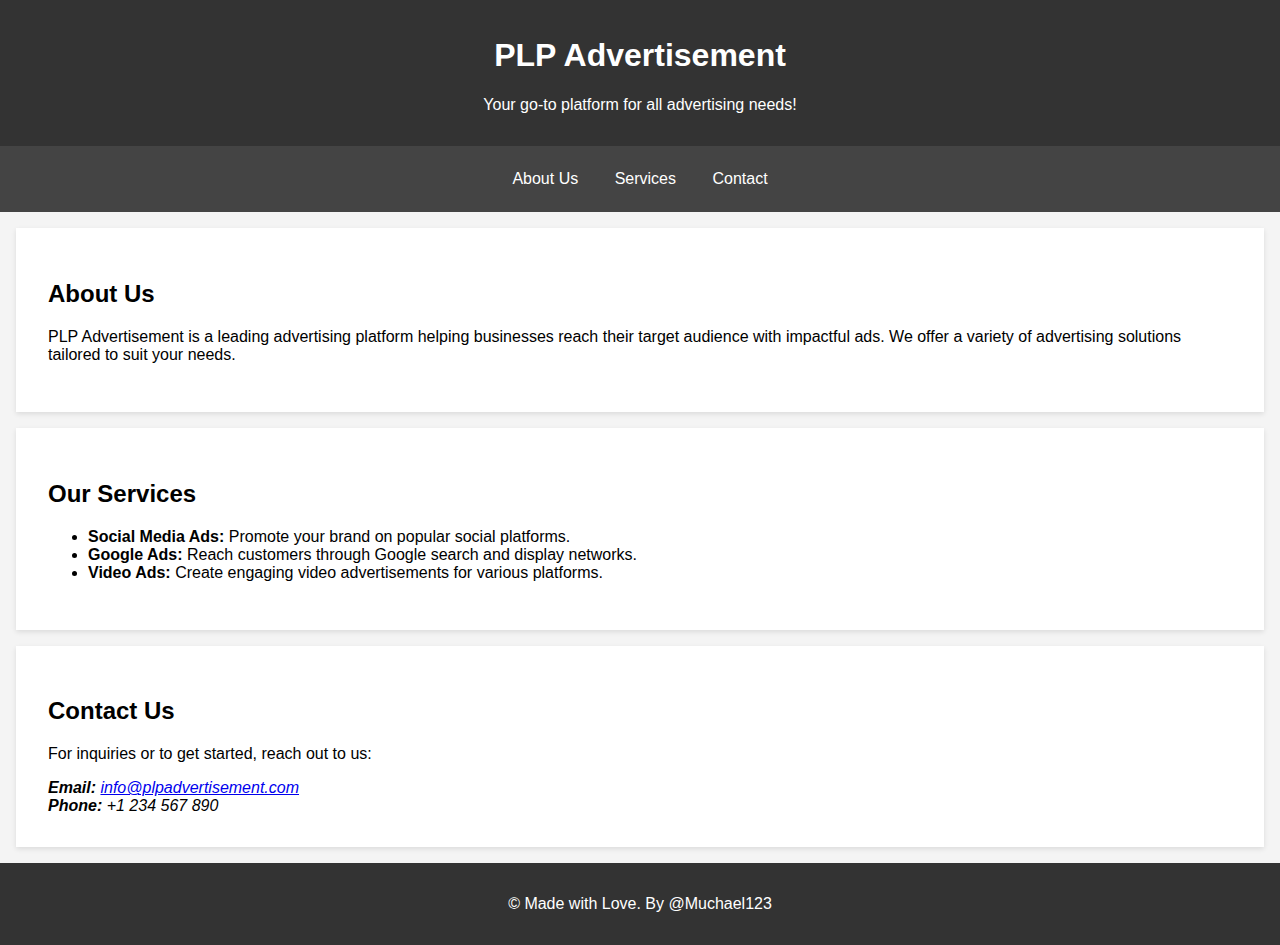
<file: index.html>
<!DOCTYPE html>
<html lang="en">
<head>
  <meta charset="UTF-8">
  <meta name="viewport" content="width=device-width, initial-scale=1.0">
  <meta name="description" content="PLP Advertisement - Your go-to platform for advertisements.">
  <title>PLP Advertisement</title>
  <style>
    body {
      font-family: Arial, sans-serif;
      margin: 0;
      padding: 0;
      background-color: #f4f4f4;
    }
    header {
      background-color: #333;
      color: white;
      text-align: center;
      padding: 1rem;
    }
    nav {
      background-color: #444;
      text-align: center;
      padding: 0.5rem;
    }
    nav a {
      color: white;
      padding: 1rem;
      text-decoration: none;
      display: inline-block;
    }
    nav a:hover {
      background-color: #555;
    }
    section {
      padding: 2rem;
      margin: 1rem;
      background-color: white;
      box-shadow: 0 2px 5px rgba(0, 0, 0, 0.1);
    }
    footer {
      text-align: center;
      padding: 1rem;
      background-color: #333;
      color: white;
    }
  </style>
</head>
<body>

  <header>
    <h1>PLP Advertisement</h1>
    <p>Your go-to platform for all advertising needs!</p>
  </header>

  <nav>
    <a href="#about">About Us</a>
    <a href="#services">Services</a>
    <a href="#contact">Contact</a>
  </nav>

  <section id="about">
    <h2>About Us</h2>
    <p>PLP Advertisement is a leading advertising platform helping businesses reach their target audience with impactful ads. We offer a variety of advertising solutions tailored to suit your needs.</p>
  </section>

  <section id="services">
    <h2>Our Services</h2>
    <ul>
      <li><strong>Social Media Ads:</strong> Promote your brand on popular social platforms.</li>
      <li><strong>Google Ads:</strong> Reach customers through Google search and display networks.</li>
      <li><strong>Video Ads:</strong> Create engaging video advertisements for various platforms.</li>
    </ul>
  </section>

  <section id="contact">
    <h2>Contact Us</h2>
    <p>For inquiries or to get started, reach out to us:</p>
    <address>
      <strong>Email:</strong> <a href="mailto:info@plpadvertisement.com">info@plpadvertisement.com</a><br>
      <strong>Phone:</strong> +1 234 567 890
    </address>
  </section>

  <footer>
    <p>&copy; Made with Love. By @Muchael123</p>
  </footer>

</body>
</html>
</file>
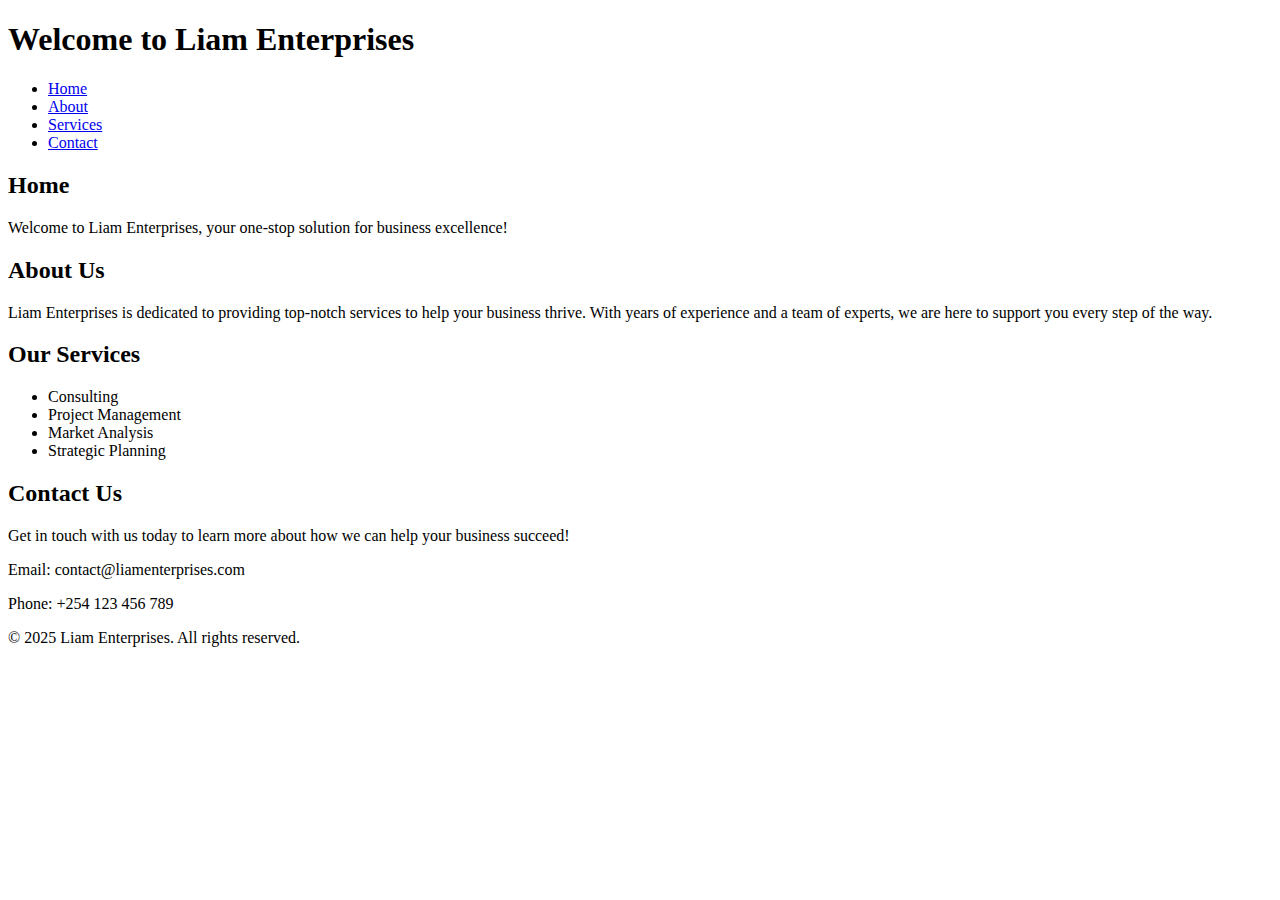
<file: assignment 1.html>
<!DOCTYPE html>
<html lang="en">
<head>
    <meta charset="UTF-8">
    <meta name="viewport" content="width=device-width, initial-scale=1.0">
    <title>Liam Enterprises</title>
</head>
<body>
    <header>
        <h1>Welcome to Liam Enterprises</h1>
        <nav>
            <ul>
                <li><a href="#home">Home</a></li>
                <li><a href="#about">About</a></li>
                <li><a href="#services">Services</a></li>
                <li><a href="#contact">Contact</a></li>
            </ul>
        </nav>
    </header>
    <section id="home">
        <article>
            <h2>Home</h2>
            <p>Welcome to Liam Enterprises, your one-stop solution for business excellence!</p>
        </article>
    </section>
    <section id="about">
        <article>
            <h2>About Us</h2>
            <p>Liam Enterprises is dedicated to providing top-notch services to help your business thrive. With years of experience and a team of experts, we are here to support you every step of the way.</p>
        </article>
    </section>
    <section id="services">
        <article>
            <h2>Our Services</h2>
            <ul>
                <li>Consulting</li>
                <li>Project Management</li>
                <li>Market Analysis</li>
                <li>Strategic Planning</li>
            </ul>
        </article>
    </section>
    <section id="contact">
        <article>
            <h2>Contact Us</h2>
            <p>Get in touch with us today to learn more about how we can help your business succeed!</p>
            <p>Email: contact@liamenterprises.com</p>
            <p>Phone: +254 123 456 789</p>
        </article>
    </section>
    <footer>
        <p>&copy; 2025 Liam Enterprises. All rights reserved.</p>
    </footer>
</body>
</html>
</file>
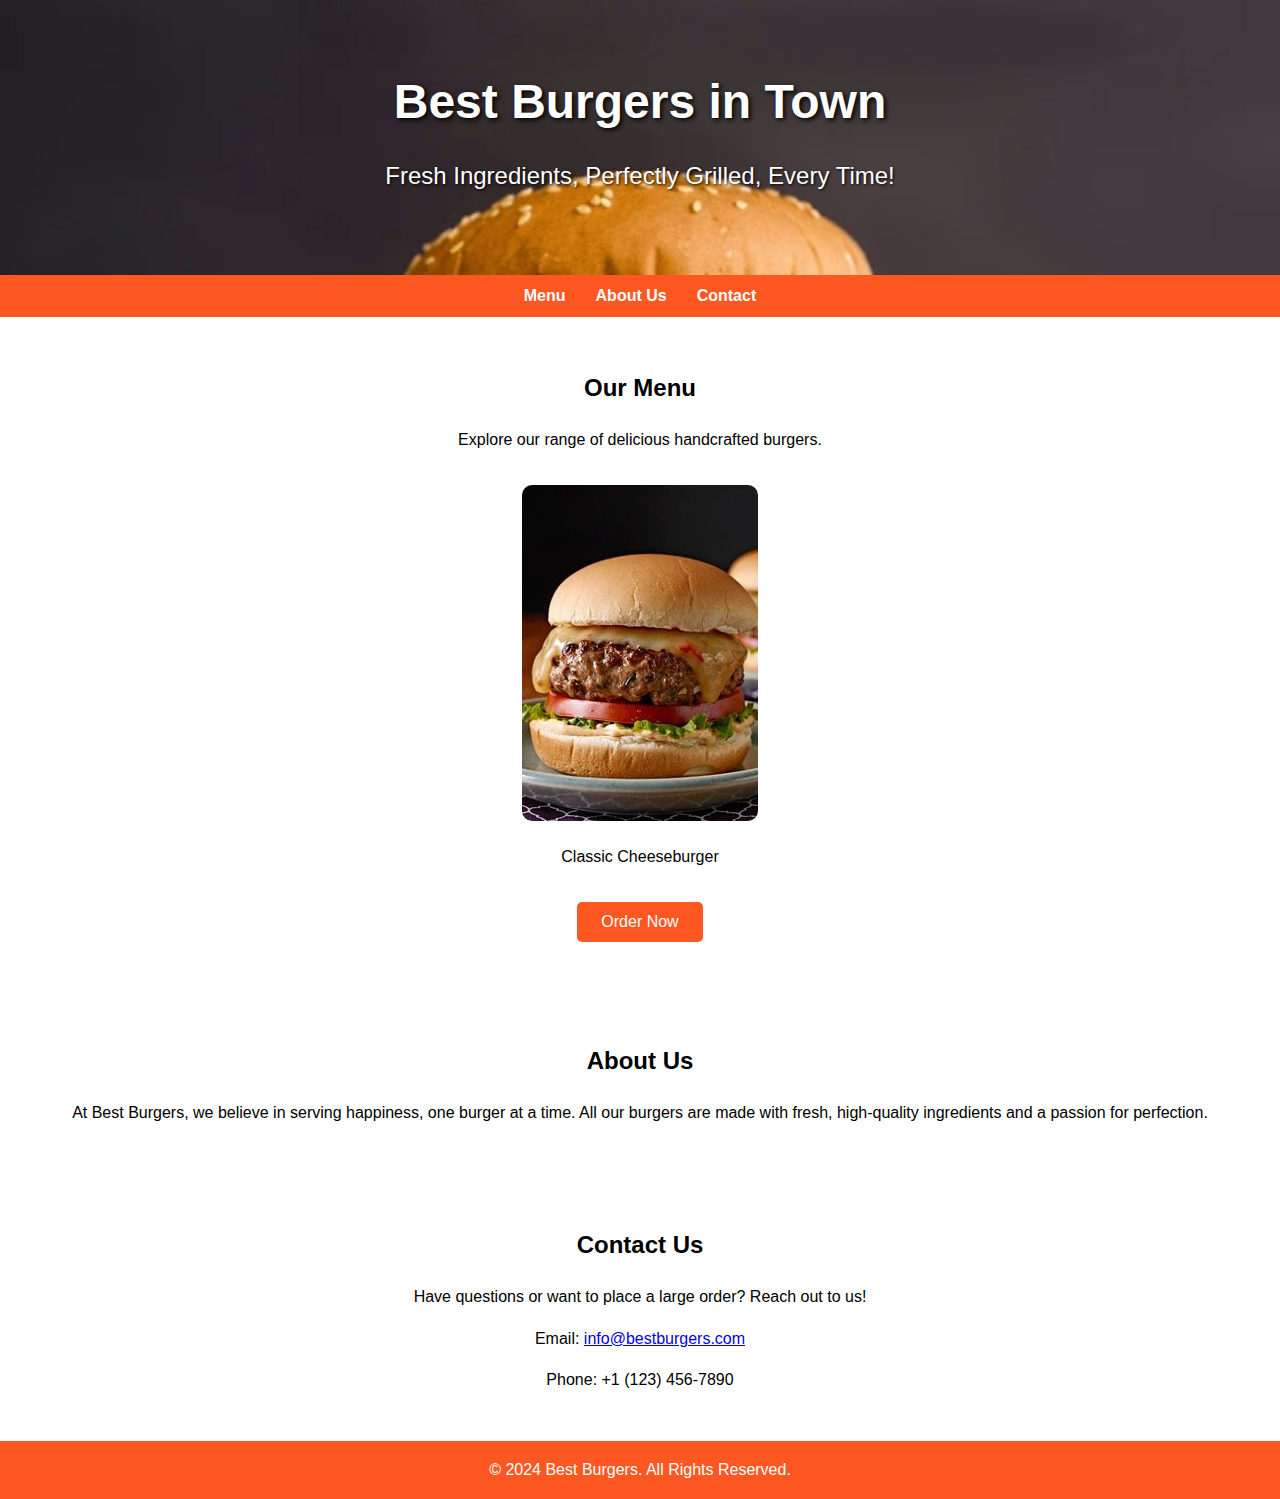
<file: Bugger.html>
<!DOCTYPE html>
<html lang="en">
<head>
    <meta charset="UTF-8">
    <meta name="viewport" content="width=device-width, initial-scale=1.0">
    <meta name="description" content="Delicious handcrafted burgers made with love. Visit us for the best burger experience in town!">
    <title>Best Burgers</title>
    <link rel="stylesheet" href="Bugger.css">
</head>
<body>

<header>
    <h1>Best Burgers in Town</h1>
    <p>Fresh Ingredients, Perfectly Grilled, Every Time!</p>
</header>

<nav>
    <ul>
        <li><a href="#menu">Menu</a></li>
        <li><a href="#about">About Us</a></li>
        <li><a href="#contact">Contact</a></li>
    </ul>
</nav>

<section id="menu">
    <h2>Our Menu</h2>
    <p>Explore our range of delicious handcrafted burgers.</p>
    <img src="Images\513a13d8c90598de1a0d9d607536ec03.jpg" alt="Classic Burger">
    <p>Classic Cheeseburger</p>
    <button>Order Now</button>
</section>

<section id="about">
    <h2>About Us</h2>
    <p>At Best Burgers, we believe in serving happiness, one burger at a time. All our burgers are made with fresh, high-quality ingredients and a passion for perfection.</p>
</section>

<section id="contact">
    <h2>Contact Us</h2>
    <p>Have questions or want to place a large order? Reach out to us!</p>
    <p>Email: <a href="mailto:info@bestburgers.com">info@bestburgers.com</a></p>
    <p>Phone: +1 (123) 456-7890</p>
</section>

<footer>
    <p>&copy; 2024 Best Burgers. All Rights Reserved.</p>
</footer>

</body>
</html>
</file>
<file: Bugger.css>
body {
            font-family: Arial, sans-serif;
            margin: 0;
            padding: 0;
            line-height: 1.6;
        }
        header {
            background-image: url('Images/bugger-on-wooden-table-black-600nw-2049015059.webp');
            color: #fff;
            text-align: center;
            padding: 4rem 1rem;
            background-repeat:no-repeat;
            background-size: cover;
        }
        header h1 {
            margin: 0;
            font-size: 3rem;
            text-shadow: 2px 2px 5px #000;
        }
        header p {
            margin: 1rem 0;
            font-size: 1.5rem;
            text-shadow: 1px 1px 3px #000;
        }
        nav ul {
            display: flex;
            justify-content: center;
            list-style: none;
            background: #ff5722;
            padding: 0.5rem;
            margin: 0;
        }
        nav ul li {
            margin: 0 15px;
        }
        nav ul li a {
            color: #fff;
            text-decoration: none;
            font-weight: bold;
        }
        section {
            padding: 2rem;
            text-align: center;
        }
        section img {
            max-width: 300px;
            height: auto;
            border-radius: 10px;
            margin-top: 1rem;
        }
        footer {
            background: #ff5722;
            color: #fff;
            text-align: center;
            padding: 1rem;
        }
        footer p {
            margin: 0;
        }
        button {
            background: #ff5722;
            color: #fff;
            border: none;
            padding: 0.7rem 1.5rem;
            margin: 1rem 0;
            font-size: 1rem;
            cursor: pointer;
            border-radius: 5px;
        }
        button:hover {
            background: #e64a19;
        }
</file>
